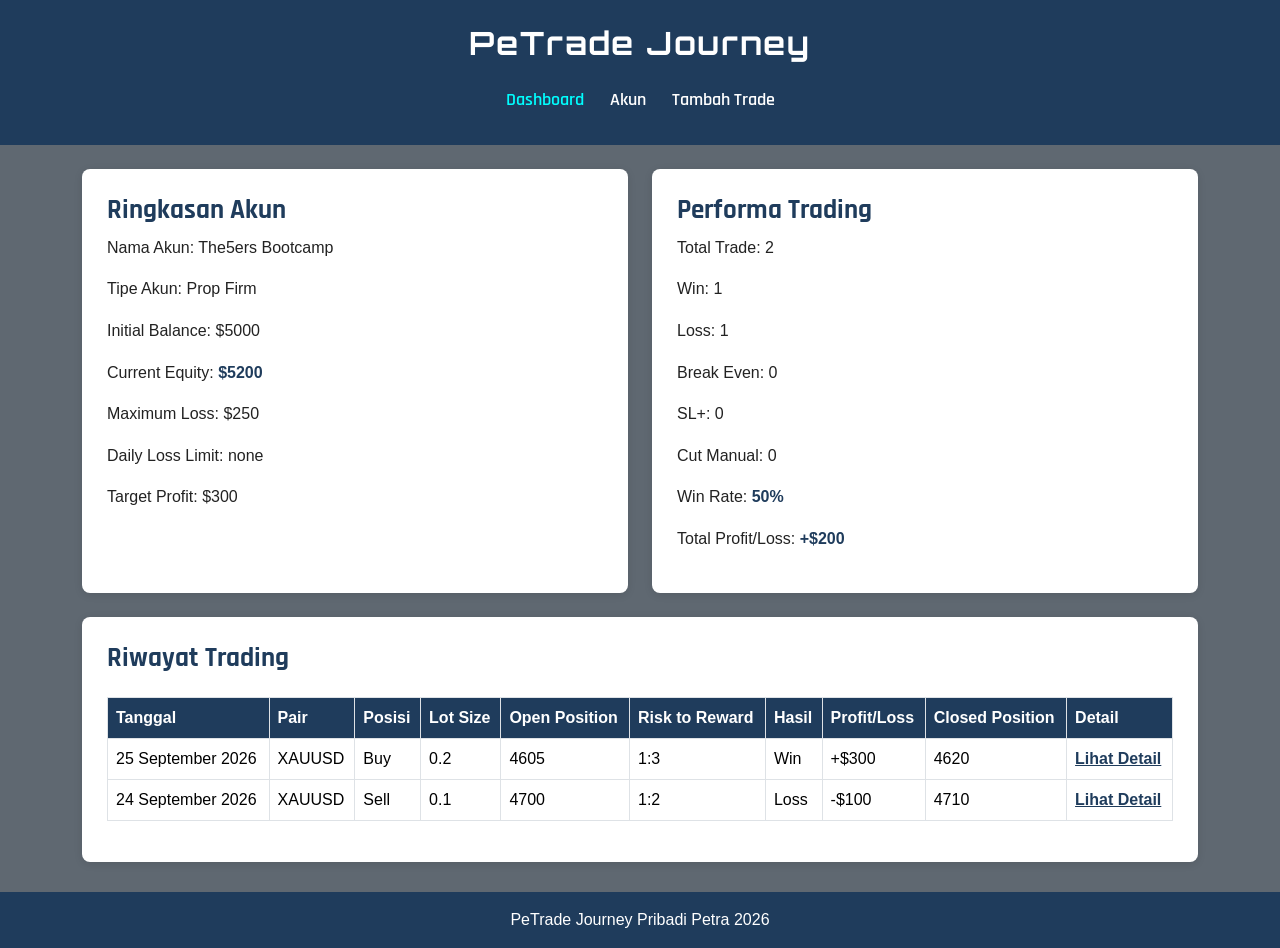
<file: index.html>
<!DOCTYPE html>
<html lang="id">

<head>
    <meta charset="UTF-8">
    <meta name="viewport" content="width=device-width, initial-scale=1.0">

    <title>PeTrade Journey - Dashboard</title>

    <link href="https://cdn.jsdelivr.net/npm/bootstrap@5.3.8/dist/css/bootstrap.min.css" rel="stylesheet">

    <link rel="stylesheet" href="style.css">
</head>

<body>

    <header>
        <div class="container py-4">
            <h1 class="text-center mb-3">PeTrade Journey</h1>

            <nav class="navbar navbar-expand-md navbar-dark">
                <div class="container-fluid">

                    <button
                        class="navbar-toggler"
                        type="button"
                        data-bs-toggle="collapse"
                        data-bs-target="#navbarMenu"
                        aria-controls="navbarMenu"
                        aria-expanded="false"
                        aria-label="Buka navigasi">

                        <span class="navbar-toggler-icon"></span>

                    </button>

                    <div class="collapse navbar-collapse justify-content-center" id="navbarMenu">

                        <div class="navbar-nav">
                            <a class="nav-link active" href="index.html">Dashboard</a>
                            <a class="nav-link" href="akun.html">Akun</a>
                            <a class="nav-link" href="tambah-trade.html">Tambah Trade</a>
                        </div>

                    </div>

                </div>
            </nav>
        </div>
    </header>


    <main class="container my-4">

        <div class="row g-4">

            <div class="col-12 col-md-6">

                <article class="h-100">

                    <h2>Ringkasan Akun</h2>

                    <p>Nama Akun: The5ers Bootcamp</p>
                    <p>Tipe Akun: Prop Firm</p>
                    <p>Initial Balance: $5000</p>

                    <p>
                        Current Equity:
                        <span class="info-penting">$5200</span>
                    </p>

                    <p>Maximum Loss: $250</p>
                    <p>Daily Loss Limit: none</p>
                    <p>Target Profit: $300</p>

                </article>

            </div>


            <div class="col-12 col-md-6">

                <article class="h-100">

                    <h2>Performa Trading</h2>

                    <p>Total Trade: 2</p>
                    <p>Win: 1</p>
                    <p>Loss: 1</p>
                    <p>Break Even: 0</p>
                    <p>SL+: 0</p>
                    <p>Cut Manual: 0</p>

                    <p>
                        Win Rate:
                        <span class="info-penting">50%</span>
                    </p>

                    <p>
                        Total Profit/Loss:
                        <span class="info-penting">+$200</span>
                    </p>

                </article>

            </div>

        </div>


        <div class="row mt-4">

            <div class="col-12">

                <article>

                    <h2>Riwayat Trading</h2>

                    <div class="table-responsive">

                        <table class="table table-bordered table-hover align-middle">

                            <thead>
                                <tr>
                                    <th>Tanggal</th>
                                    <th>Pair</th>
                                    <th>Posisi</th>
                                    <th>Lot Size</th>
                                    <th>Open Position</th>
                                    <th>Risk to Reward</th>
                                    <th>Hasil</th>
                                    <th>Profit/Loss</th>
                                    <th>Closed Position</th>
                                    <th>Detail</th>
                                </tr>
                            </thead>

                            <tbody>

                                <tr>
                                    <td>25 September 2026</td>
                                    <td>XAUUSD</td>
                                    <td>Buy</td>
                                    <td>0.2</td>
                                    <td>4605</td>
                                    <td>1:3</td>
                                    <td>Win</td>
                                    <td>+$300</td>
                                    <td>4620</td>
                                    <td>
                                        <a href="detail-trade.html">Lihat Detail</a>
                                    </td>
                                </tr>

                                <tr>
                                    <td>24 September 2026</td>
                                    <td>XAUUSD</td>
                                    <td>Sell</td>
                                    <td>0.1</td>
                                    <td>4700</td>
                                    <td>1:2</td>
                                    <td>Loss</td>
                                    <td>-$100</td>
                                    <td>4710</td>
                                    <td>
                                        <a href="detail-trade.html">Lihat Detail</a>
                                    </td>
                                </tr>

                            </tbody>

                        </table>

                    </div>

                </article>

            </div>

        </div>

    </main>


    <footer>
        <div class="container">
            <p>PeTrade Journey Pribadi Petra 2026</p>
        </div>
    </footer>


    <script src="https://cdn.jsdelivr.net/npm/bootstrap@5.3.8/dist/js/bootstrap.bundle.min.js"></script>

</body>

</html>
</file>
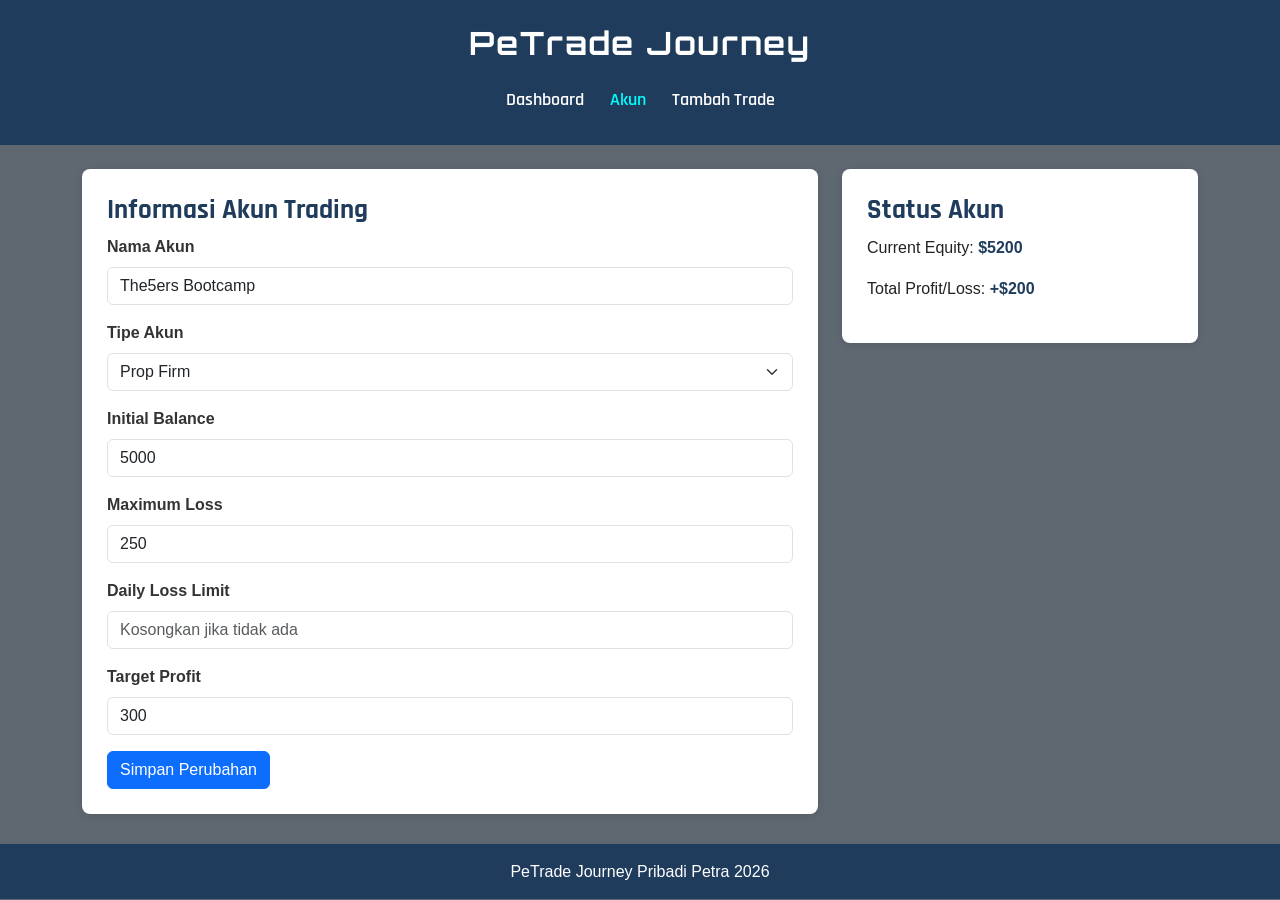
<file: akun.html>
<!DOCTYPE html>
<html lang="id">

<head>
    <meta charset="UTF-8">
    <meta name="viewport" content="width=device-width, initial-scale=1.0">

    <title>PeTrade Journey - Akun</title>

    <link href="https://cdn.jsdelivr.net/npm/bootstrap@5.3.8/dist/css/bootstrap.min.css" rel="stylesheet">

    <link rel="stylesheet" href="style.css">
</head>

<body>

    <header>
        <div class="container py-4">
            <h1 class="text-center mb-3">PeTrade Journey</h1>

            <nav class="navbar navbar-expand-md navbar-dark">
                <div class="container-fluid">

                    <button
                        class="navbar-toggler"
                        type="button"
                        data-bs-toggle="collapse"
                        data-bs-target="#navbarMenu"
                        aria-controls="navbarMenu"
                        aria-expanded="false"
                        aria-label="Buka navigasi">

                        <span class="navbar-toggler-icon"></span>
                    </button>

                    <div class="collapse navbar-collapse justify-content-center" id="navbarMenu">

                        <div class="navbar-nav">
                            <a class="nav-link" href="index.html">Dashboard</a>
                            <a class="nav-link active" href="akun.html">Akun</a>
                            <a class="nav-link" href="tambah-trade.html">Tambah Trade</a>
                        </div>

                    </div>
                </div>
            </nav>
        </div>
    </header>


    <main class="container my-4">

        <div class="row g-4">

            <div class="col-12 col-lg-8">

                <article>

                    <h2>Informasi Akun Trading</h2>

                    <form>

                        <div class="mb-3">
                            <label for="nama-akun" class="form-label">Nama Akun</label>

                            <input
                                type="text"
                                class="form-control"
                                id="nama-akun"
                                name="nama-akun"
                                value="The5ers Bootcamp"
                                required>
                        </div>


                        <div class="mb-3">
                            <label for="tipe-akun" class="form-label">Tipe Akun</label>

                            <select
                                class="form-select"
                                id="tipe-akun"
                                name="tipe-akun">

                                <option value="prop-firm" selected>Prop Firm</option>
                                <option value="personal">Personal</option>

                            </select>
                        </div>


                        <div class="mb-3">
                            <label for="initial-balance" class="form-label">
                                Initial Balance
                            </label>

                            <input
                                type="number"
                                class="form-control"
                                id="initial-balance"
                                name="initial-balance"
                                value="5000"
                                min="0"
                                step="0.01"
                                required>
                        </div>


                        <div class="mb-3">
                            <label for="maximum-loss" class="form-label">
                                Maximum Loss
                            </label>

                            <input
                                type="number"
                                class="form-control"
                                id="maximum-loss"
                                name="maximum-loss"
                                value="250"
                                min="0"
                                step="0.01"
                                required>
                        </div>


                        <div class="mb-3">
                            <label for="daily-loss-limit" class="form-label">
                                Daily Loss Limit
                            </label>

                            <input
                                type="number"
                                class="form-control"
                                id="daily-loss-limit"
                                name="daily-loss-limit"
                                min="0"
                                step="0.01"
                                placeholder="Kosongkan jika tidak ada">
                        </div>


                        <div class="mb-3">
                            <label for="target-profit" class="form-label">
                                Target Profit
                            </label>

                            <input
                                type="number"
                                class="form-control"
                                id="target-profit"
                                name="target-profit"
                                value="300"
                                min="0"
                                step="0.01"
                                required>
                        </div>


                        <button type="submit" class="btn btn-primary">
                            Simpan Perubahan
                        </button>

                    </form>

                </article>

            </div>


            <div class="col-12 col-lg-4">

                <article>

                    <h2>Status Akun</h2>

                    <p>
                        Current Equity:
                        <span class="info-penting">$5200</span>
                    </p>

                    <p>
                        Total Profit/Loss:
                        <span class="info-penting">+$200</span>
                    </p>

                </article>

            </div>

        </div>

    </main>


    <footer>
        <div class="container">
            <p>PeTrade Journey Pribadi Petra 2026</p>
        </div>
    </footer>


    <script src="https://cdn.jsdelivr.net/npm/bootstrap@5.3.8/dist/js/bootstrap.bundle.min.js"></script>

</body>

</html>
</file>
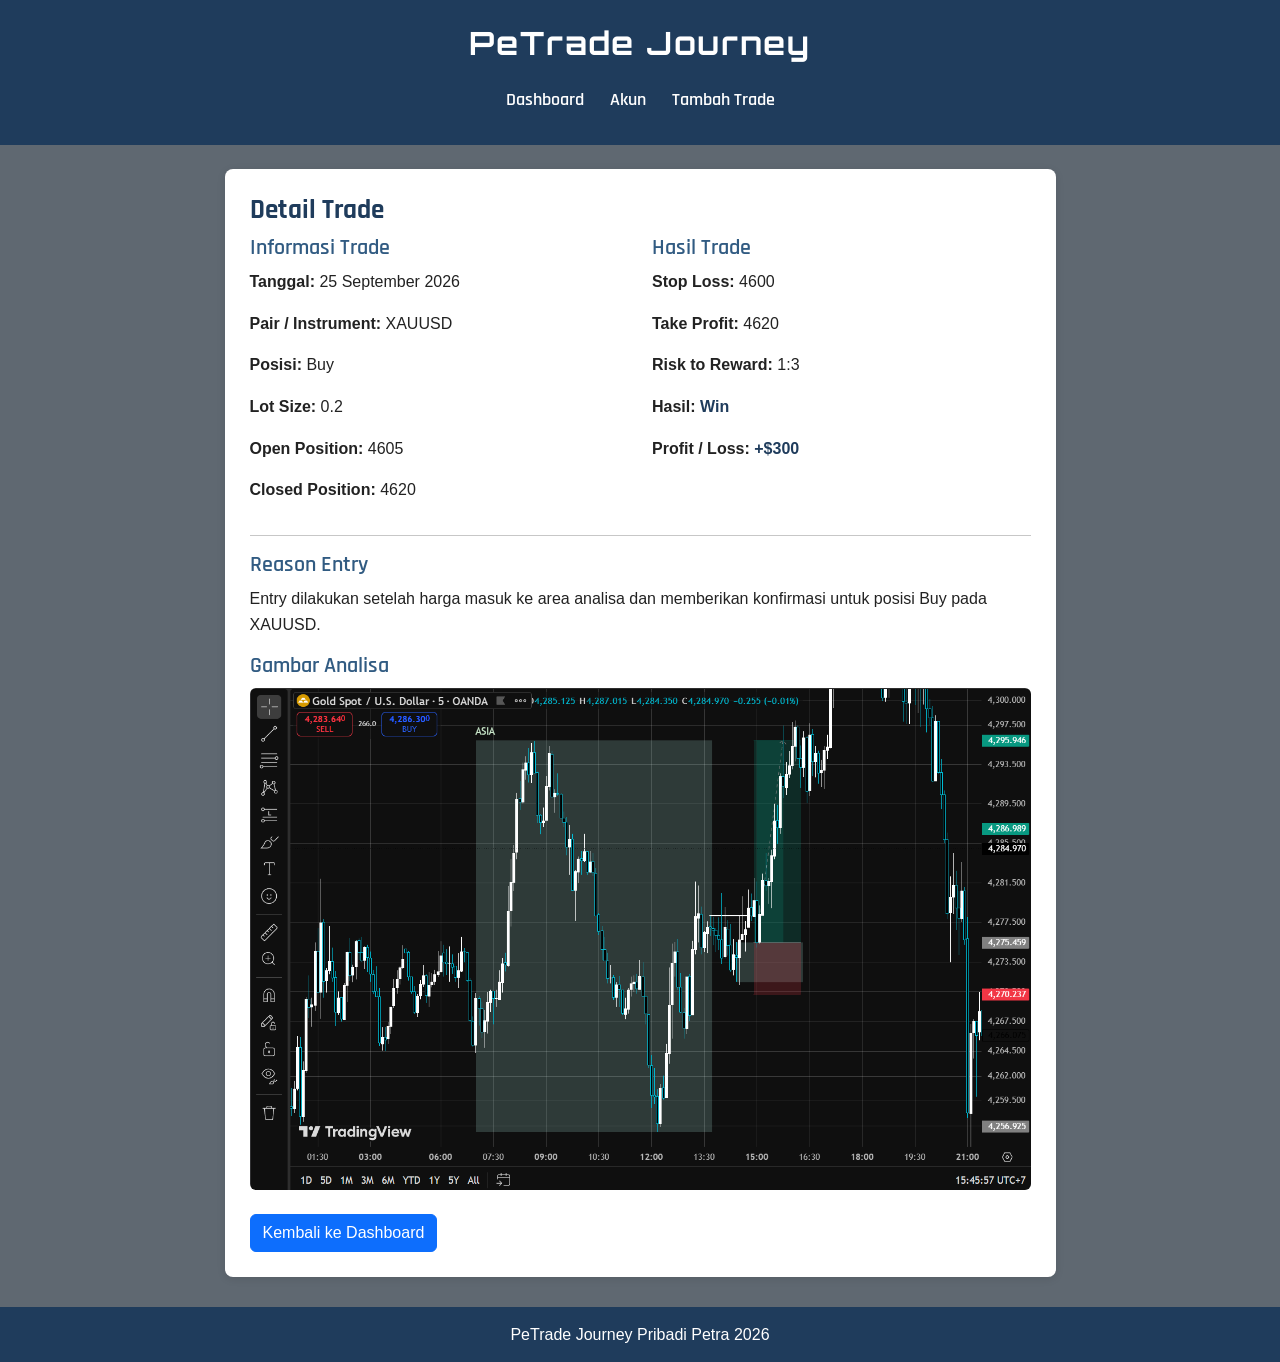
<file: detail-trade.html>
<!DOCTYPE html>
<html lang="id">

<head>
    <meta charset="UTF-8">
    <meta name="viewport" content="width=device-width, initial-scale=1.0">

    <title>PeTrade Journey - Detail Trade</title>

    <link href="https://cdn.jsdelivr.net/npm/bootstrap@5.3.8/dist/css/bootstrap.min.css" rel="stylesheet">

    <link rel="stylesheet" href="style.css">
</head>

<body>

    <header>
        <div class="container py-4">
            <h1 class="text-center mb-3">PeTrade Journey</h1>

            <nav class="navbar navbar-expand-md navbar-dark">
                <div class="container-fluid">

                    <button
                        class="navbar-toggler"
                        type="button"
                        data-bs-toggle="collapse"
                        data-bs-target="#navbarMenu"
                        aria-controls="navbarMenu"
                        aria-expanded="false"
                        aria-label="Buka navigasi">

                        <span class="navbar-toggler-icon"></span>
                    </button>

                    <div class="collapse navbar-collapse justify-content-center" id="navbarMenu">

                        <div class="navbar-nav">
                            <a class="nav-link" href="index.html">Dashboard</a>
                            <a class="nav-link" href="akun.html">Akun</a>
                            <a class="nav-link" href="tambah-trade.html">Tambah Trade</a>
                        </div>

                    </div>
                </div>
            </nav>
        </div>
    </header>


    <main class="container my-4">

        <div class="row justify-content-center">

            <div class="col-12 col-lg-9">

                <article>

                    <h2>Detail Trade</h2>

                    <div class="row">

                        <div class="col-12 col-md-6">

                            <h3>Informasi Trade</h3>

                            <p>
                                <strong>Tanggal:</strong>
                                25 September 2026
                            </p>

                            <p>
                                <strong>Pair / Instrument:</strong>
                                XAUUSD
                            </p>

                            <p>
                                <strong>Posisi:</strong>
                                Buy
                            </p>

                            <p>
                                <strong>Lot Size:</strong>
                                0.2
                            </p>

                            <p>
                                <strong>Open Position:</strong>
                                4605
                            </p>

                            <p>
                                <strong>Closed Position:</strong>
                                4620
                            </p>

                        </div>


                        <div class="col-12 col-md-6">

                            <h3>Hasil Trade</h3>

                            <p>
                                <strong>Stop Loss:</strong>
                                4600
                            </p>

                            <p>
                                <strong>Take Profit:</strong>
                                4620
                            </p>

                            <p>
                                <strong>Risk to Reward:</strong>
                                1:3
                            </p>

                            <p>
                                <strong>Hasil:</strong>
                                <span class="info-penting">Win</span>
                            </p>

                            <p>
                                <strong>Profit / Loss:</strong>
                                <span class="info-penting">+$300</span>
                            </p>

                        </div>

                    </div>


                    <hr>


                    <h3>Reason Entry</h3>

                    <p>
                        Entry dilakukan setelah harga masuk ke area analisa
                        dan memberikan konfirmasi untuk posisi Buy pada XAUUSD.
                    </p>


                    <h3>Gambar Analisa</h3>

                    <img
                        src="Assets/analisa-xauusd-london-25-sept-26.png"
                        alt="Gambar analisa trading XAUUSD posisi Buy tanggal 25 September 2026"
                        class="img-fluid">


                    <div class="mt-4">

                        <a href="index.html" class="btn btn-primary">
                            Kembali ke Dashboard
                        </a>

                    </div>

                </article>

            </div>

        </div>

    </main>


    <footer>
        <div class="container">
            <p>PeTrade Journey Pribadi Petra 2026</p>
        </div>
    </footer>


    <script src="https://cdn.jsdelivr.net/npm/bootstrap@5.3.8/dist/js/bootstrap.bundle.min.js"></script>

</body>

</html>
</file>
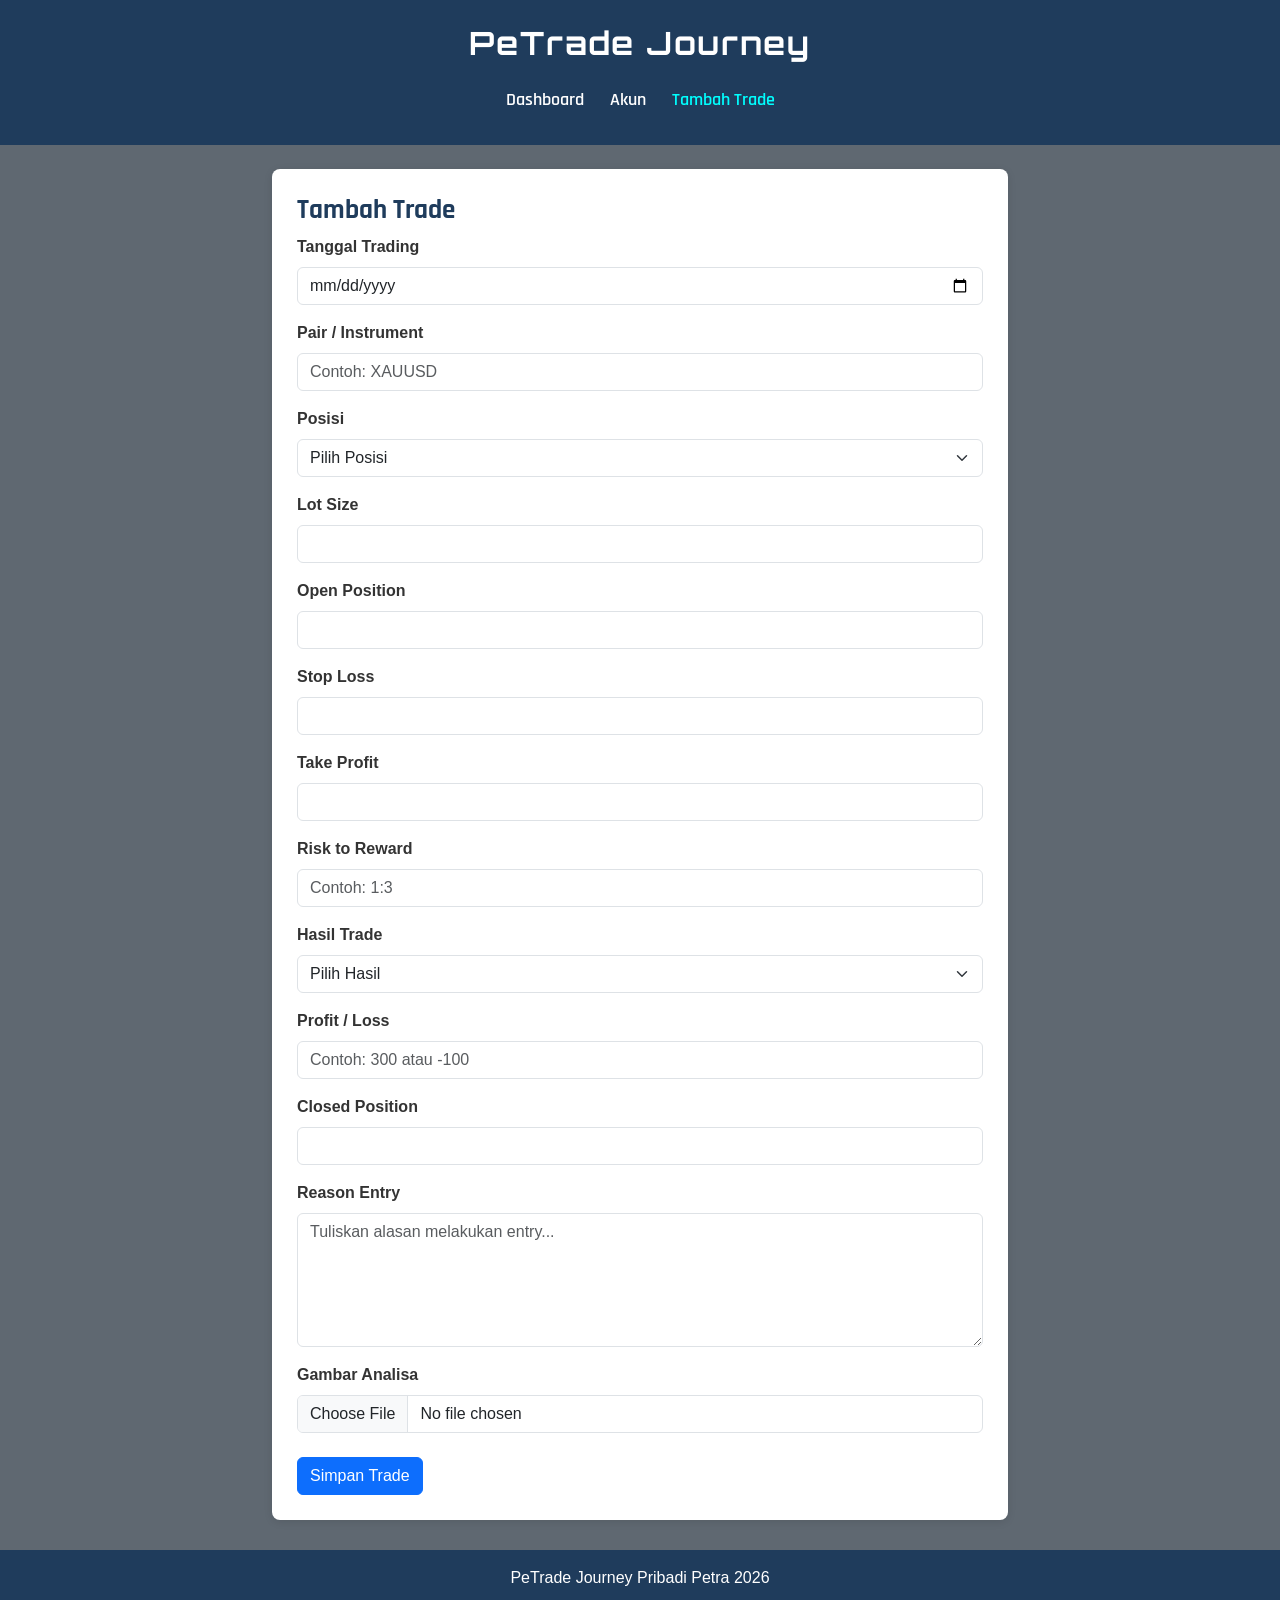
<file: tambah-trade.html>
<!DOCTYPE html>
<html lang="id">

<head>
    <meta charset="UTF-8">
    <meta name="viewport" content="width=device-width, initial-scale=1.0">

    <title>PeTrade Journey - Tambah Trade</title>

    <link href="https://cdn.jsdelivr.net/npm/bootstrap@5.3.8/dist/css/bootstrap.min.css" rel="stylesheet">

    <link rel="stylesheet" href="style.css">
</head>

<body>

    <header>
        <div class="container py-4">
            <h1 class="text-center mb-3">PeTrade Journey</h1>

            <nav class="navbar navbar-expand-md navbar-dark">
                <div class="container-fluid">

                    <button
                        class="navbar-toggler"
                        type="button"
                        data-bs-toggle="collapse"
                        data-bs-target="#navbarMenu"
                        aria-controls="navbarMenu"
                        aria-expanded="false"
                        aria-label="Buka navigasi">

                        <span class="navbar-toggler-icon"></span>
                    </button>

                    <div class="collapse navbar-collapse justify-content-center" id="navbarMenu">

                        <div class="navbar-nav">
                            <a class="nav-link" href="index.html">Dashboard</a>
                            <a class="nav-link" href="akun.html">Akun</a>
                            <a class="nav-link active" href="tambah-trade.html">Tambah Trade</a>
                        </div>

                    </div>
                </div>
            </nav>
        </div>
    </header>


    <main class="container my-4">

        <div class="row justify-content-center">

            <div class="col-12 col-lg-8">

                <article>

                    <h2>Tambah Trade</h2>

                    <form enctype="multipart/form-data">

                        <div class="mb-3">
                            <label for="tanggal" class="form-label">
                                Tanggal Trading
                            </label>

                            <input
                                type="date"
                                class="form-control"
                                id="tanggal"
                                name="tanggal"
                                required>
                        </div>


                        <div class="mb-3">
                            <label for="pair" class="form-label">
                                Pair / Instrument
                            </label>

                            <input
                                type="text"
                                class="form-control"
                                id="pair"
                                name="pair"
                                placeholder="Contoh: XAUUSD"
                                required>
                        </div>


                        <div class="mb-3">
                            <label for="posisi" class="form-label">
                                Posisi
                            </label>

                            <select
                                class="form-select"
                                id="posisi"
                                name="posisi"
                                required>

                                <option value="">Pilih Posisi</option>
                                <option value="buy">Buy</option>
                                <option value="sell">Sell</option>

                            </select>
                        </div>


                        <div class="mb-3">
                            <label for="lot-size" class="form-label">
                                Lot Size
                            </label>

                            <input
                                type="number"
                                class="form-control"
                                id="lot-size"
                                name="lot-size"
                                step="0.01"
                                min="0.01"
                                required>
                        </div>


                        <div class="mb-3">
                            <label for="open-position" class="form-label">
                                Open Position
                            </label>

                            <input
                                type="number"
                                class="form-control"
                                id="open-position"
                                name="open-position"
                                step="0.01"
                                min="1"
                                required>
                        </div>


                        <div class="mb-3">
                            <label for="stop-loss" class="form-label">
                                Stop Loss
                            </label>

                            <input
                                type="number"
                                class="form-control"
                                id="stop-loss"
                                name="stop-loss"
                                step="0.01"
                                min="1"
                                required>
                        </div>


                        <div class="mb-3">
                            <label for="take-profit" class="form-label">
                                Take Profit
                            </label>

                            <input
                                type="number"
                                class="form-control"
                                id="take-profit"
                                name="take-profit"
                                step="0.01"
                                min="1"
                                required>
                        </div>


                        <div class="mb-3">
                            <label for="risk-reward" class="form-label">
                                Risk to Reward
                            </label>

                            <input
                                type="text"
                                class="form-control"
                                id="risk-reward"
                                name="risk-reward"
                                placeholder="Contoh: 1:3"
                                required>
                        </div>


                        <div class="mb-3">
                            <label for="hasil" class="form-label">
                                Hasil Trade
                            </label>

                            <select
                                class="form-select"
                                id="hasil"
                                name="hasil"
                                required>

                                <option value="">Pilih Hasil</option>
                                <option value="win">Win</option>
                                <option value="loss">Loss</option>
                                <option value="break-even">Break Even</option>
                                <option value="sl-plus">SL+</option>
                                <option value="cut-manual">Cut Manual</option>

                            </select>
                        </div>


                        <div class="mb-3">
                            <label for="profit-loss" class="form-label">
                                Profit / Loss
                            </label>

                            <input
                                type="number"
                                class="form-control"
                                id="profit-loss"
                                name="profit-loss"
                                step="any"
                                placeholder="Contoh: 300 atau -100"
                                required>
                        </div>


                        <div class="mb-3">
                            <label for="closed-position" class="form-label">
                                Closed Position
                            </label>

                            <input
                                type="number"
                                class="form-control"
                                id="closed-position"
                                name="closed-position"
                                step="0.01"
                                min="0.01"
                                required>
                        </div>


                        <div class="mb-3">
                            <label for="reason-entry" class="form-label">
                                Reason Entry
                            </label>

                            <textarea
                                class="form-control"
                                id="reason-entry"
                                name="reason-entry"
                                rows="5"
                                placeholder="Tuliskan alasan melakukan entry..."
                                required></textarea>
                        </div>


                        <div class="mb-4">
                            <label for="gambar-analisa" class="form-label">
                                Gambar Analisa
                            </label>

                            <input
                                type="file"
                                class="form-control"
                                id="gambar-analisa"
                                name="gambar-analisa"
                                accept="image/*">
                        </div>


                        <button type="submit" class="btn btn-primary">
                            Simpan Trade
                        </button>

                    </form>

                </article>

            </div>

        </div>

    </main>


    <footer>
        <div class="container">
            <p>PeTrade Journey Pribadi Petra 2026</p>
        </div>
    </footer>


    <script src="https://cdn.jsdelivr.net/npm/bootstrap@5.3.8/dist/js/bootstrap.bundle.min.js"></script>

</body>

</html>
</file>
<file: style.css>
@import url('https://fonts.googleapis.com/css2?family=Orbitron:wght@500;600;700&family=Rajdhani:wght@500;600;700&display=swap');

* {
    box-sizing: border-box;
}

body {
    margin: 0;
    font-family: Arial, sans-serif;
    font-size: 16px;
    background-color: #5f6871;
    color: #222222;
}

header {
    background-color: #1f3c5c;
    color: white;
}

header h1 {
    font-family: 'Orbitron', sans-serif;
    font-size: 32px;
    font-weight: 700;
    letter-spacing: 2px;
}

.navbar {
    padding: 0;
}

.navbar-nav {
    gap: 10px;
}

.navbar .nav-link {
    color: white;
    font-family: 'Rajdhani', sans-serif;
    font-size: 18px;
    font-weight: 600;
    padding: 8px 14px;
    border-radius: 5px;
}

.navbar .nav-link:hover {
    background-color: #315b82;
    color: aqua;
}

.navbar .nav-link.active {
    color: aqua;
}

article {
    background-color: white;
    padding: 25px;
    border-radius: 8px;
    box-shadow: 0 2px 8px rgba(0, 0, 0, 0.1);
}

h2 {
    color: #1f3c5c;
    font-family: 'Rajdhani', sans-serif;
    font-size: 27px;
    font-weight: 700;
    margin-top: 0;
}

h3 {
    color: #315b82;
    font-family: 'Rajdhani', sans-serif;
    font-size: 22px;
    font-weight: 600;
}

p {
    line-height: 1.6;
}

.info-penting {
    font-weight: bold;
    color: #1f3c5c;
}

.table {
    margin-top: 15px;
}

.table th {
    background-color: #1f3c5c;
    color: white;
    font-weight: bold;
    white-space: nowrap;
}

.table td {
    white-space: nowrap;
}

.table a {
    color: #1f3c5c;
    font-weight: bold;
}

form {
    max-width: 700px;
}

label {
    font-weight: bold;
    color: #333333;
}

input,
select,
textarea {
    font-family: Arial, sans-serif;
}

button {
    font-family: 'Rajdhani', sans-serif;
    font-size: 18px;
    font-weight: 700;
}

img {
    max-width: 100%;
    height: auto;
    border-radius: 6px;
}

footer {
    background-color: #1f3c5c;
    color: white;
    text-align: center;
    padding: 15px;
    margin-top: 30px;
}

footer p {
    margin: 0;
}

@media (max-width: 767.98px) {

    header h1 {
        font-size: 25px;
        letter-spacing: 1px;
    }

    .navbar-nav {
        gap: 0;
        margin-top: 10px;
    }

    .navbar .nav-link {
        text-align: center;
    }

    article {
        padding: 15px;
    }

    h2 {
        font-size: 24px;
    }

    h3 {
        font-size: 20px;
    }
}
</file>
